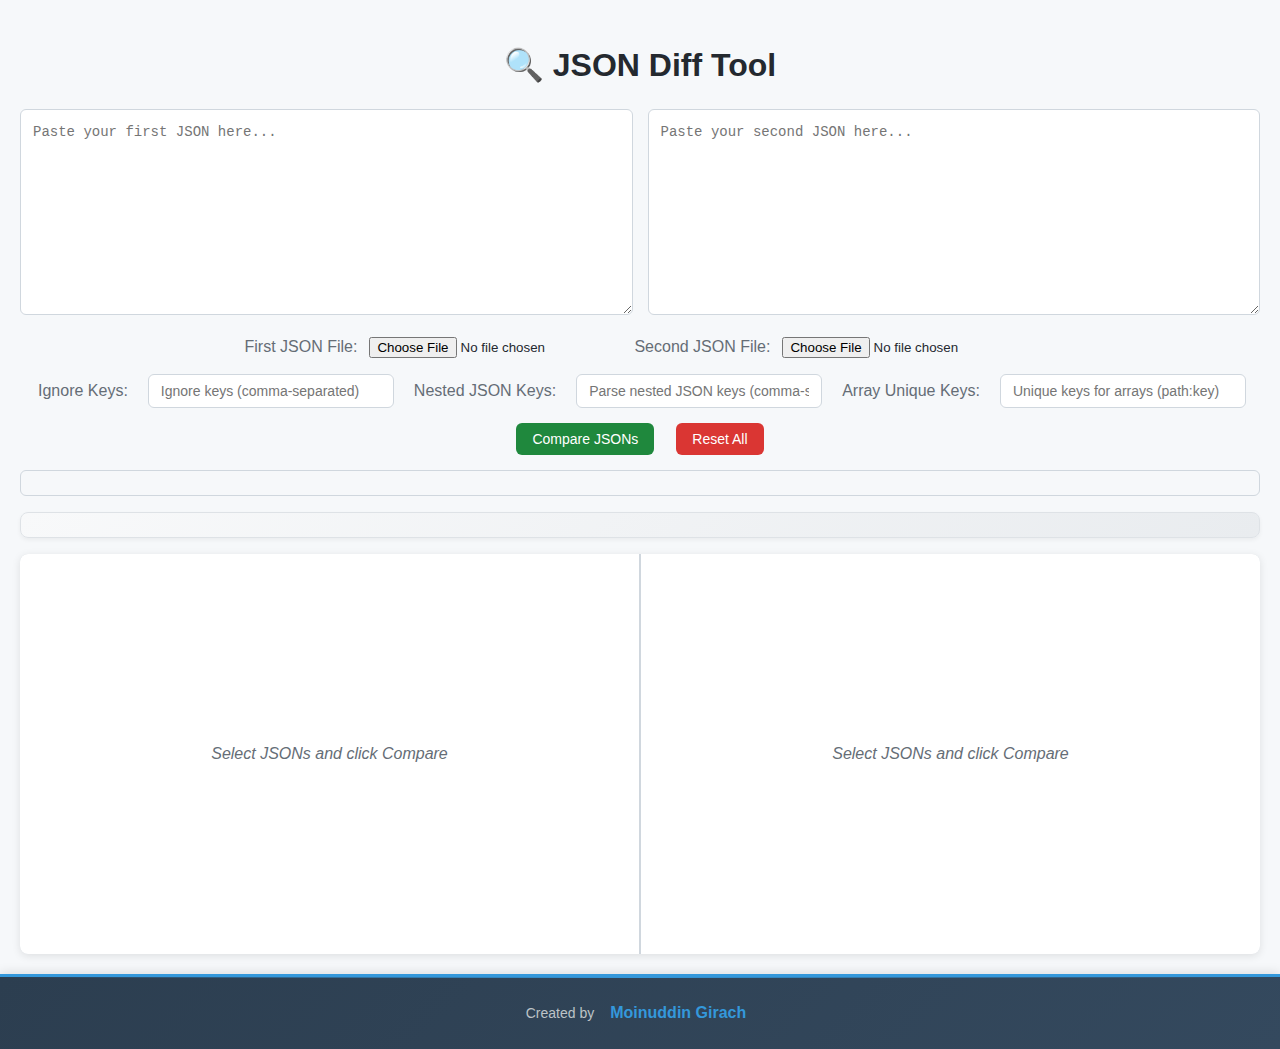
<file: diff/index.html>
<!DOCTYPE html>
<html lang="en">
  <head>
    <meta charset="UTF-8" />
    <meta name="viewport" content="width=device-width, initial-scale=1.0" />
    <title>JSON Diff Tool</title>
    <link rel="stylesheet" href="style.css" />
  </head>
  <body>
    <div class="main-content">
      <h1>🔍 JSON Diff Tool</h1>

      <!-- JSON Input Section -->
      <div class="flex">
        <textarea
          id="json1"
          placeholder="Paste your first JSON here..."
        ></textarea>
        <textarea
          id="json2"
          placeholder="Paste your second JSON here..."
        ></textarea>
      </div>
      <!-- File Upload Section -->
      <div class="controls">
        <label for="file1">First JSON File:</label>
        <input type="file" id="file1" accept=".json" />
        <label for="file2">Second JSON File:</label>
        <input type="file" id="file2" accept=".json" />
      </div>
      <!-- Configuration Section -->
      <div class="controls">
      </br>
        <label for="ignoreKeys">Ignore Keys:</label>
        <input
          type="text"
          id="ignoreKeys"
          placeholder="Ignore keys (comma-separated)"
          title="Keys to ignore during comparison"
        />
        <label for="nestedKeys">Nested JSON Keys:</label>
        <input
          type="text"
          id="nestedKeys"
          placeholder="Parse nested JSON keys (comma-separated)"
          title="Keys containing JSON strings to parse"
        />
        <label for="uniqueKey">Array Unique Keys:</label>
        <input
          type="text"
          id="uniqueKey"
          placeholder="Unique keys for arrays (path:key)"
          title="e.g., items:id, users:email"
        />
      </div>

      <!-- Action Buttons -->
      <div class="controls">
        <button onclick="startCompare()">Compare JSONs</button>
        <button class="reset" onclick="resetAll()">Reset All</button>
      </div>

      <!-- Progress Display -->
      <div id="progress" class="progress"></div>

      <!-- Breadcrumb Navigation -->
      <div id="breadcrumb" class="breadcrumb"></div>

      <!-- Unique Key Filter Container -->
      <div
        id="uniqueKeyFilterContainer"
        class="unique-filter"
        style="display: none"
      >
        <h3>Filter by Unique Keys:</h3>
        <div id="uniqueKeyCheckboxContainer" class="unique-checkbox-list"></div>
        <div class="unique-filter-buttons">
          <button id="selectAllKeys">Select All</button>
          <button id="deselectAllKeys">Deselect All</button>
          <button id="resetKeyFilter">Reset Filter</button>
        </div>
      </div>

      <!-- Diff Views -->
      <div id="views">
        <div id="leftView" class="view">
          <div class="view-placeholder">Select JSONs and click Compare</div>
        </div>
        <div id="rightView" class="view">
          <div class="view-placeholder">Select JSONs and click Compare</div>
        </div>
      </div>

      <!-- Context Menu -->
      <div id="contextMenu" class="context-menu">
        <!-- Menu items will be added dynamically -->
      </div>
    </div>

    <!-- Footer -->
    <footer class="app-footer">
      <div class="footer-content">
        <div class="footer-info">
          <!-- <span class="footer-title">JSON Diff Tool</span>
          <span class="footer-version">v2.0</span> -->
        </div>
        <div class="footer-credits">
          <span class="created-by">Created by</span>
          <a href="#" class="creator-link" title="Moinuddin Girach - Developer">
            <strong>Moinuddin Girach</strong>
          </a>
        </div>
        <div class="footer-links">
          <!-- <span class="footer-year">© 2025</span>
          <span class="footer-separator">•</span>
          <span class="footer-tech">Built with HTML, CSS & JavaScript</span> -->
        </div>
      </div>
    </footer>

    <script src="script.js"></script>
  </body>
</html>
</file>
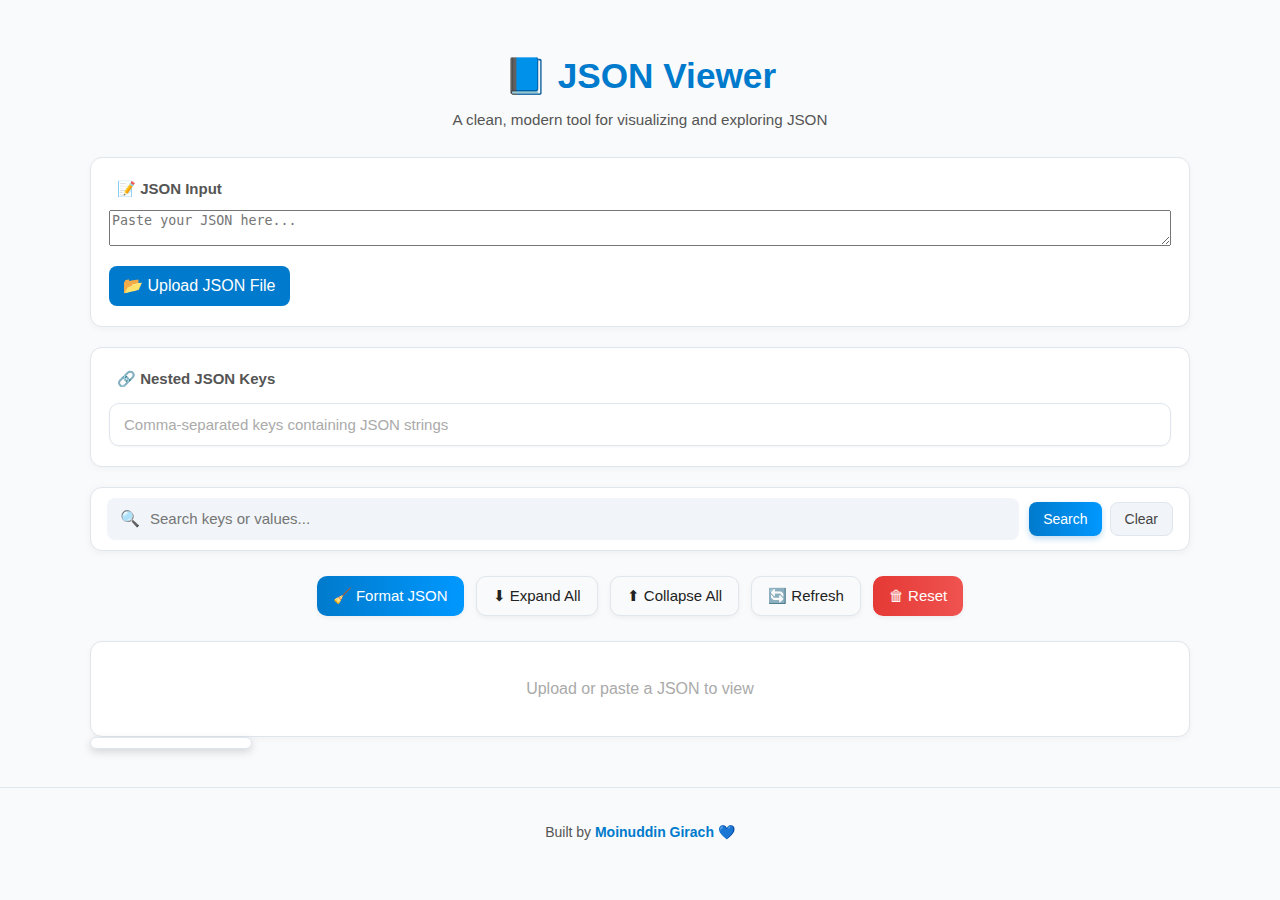
<file: viewer/index.html>
<!DOCTYPE html>
<html lang="en">

<head>
  <meta charset="UTF-8" />
  <meta name="viewport" content="width=device-width, initial-scale=1.0" />
  <title>JSON Viewer</title>
  <link rel="stylesheet" href="css/style.css" />
</head>

<body>
  <div class="main-content">
    <header class="app-header">
      <h1>📘 JSON Viewer</h1>
      <p class="subtitle">A clean, modern tool for visualizing and exploring JSON</p>
    </header>

    <!-- JSON Input Section -->
    <section class="panel">
      <label class="panel-label">📝 JSON Input</label>
      <textarea id="jsonInput" placeholder="Paste your JSON here..."></textarea>
      <div class="upload-row">
        <label for="fileInput" class="file-label">
          <input type="file" id="fileInput" accept=".json" />
          <span>📂 Upload JSON File</span>
        </label>
      </div>
    </section>

    <!-- Nested Keys -->
    <section class="panel">
      <label class="panel-label">🔗 Nested JSON Keys</label>
      <input type="text" id="nestedKeys" class="input-field"
        placeholder="Comma-separated keys containing JSON strings" />
    </section>

    <!-- Search Bar -->
    <div class="search-bar">
      <div class="search-input-container">
        <span class="search-icon">🔍</span>
        <input type="text" id="searchBox" placeholder="Search keys or values..." aria-label="Search JSON" />
      </div>
      <div class="search-buttons">
        <button id="searchBtn" class="primary">Search</button>
        <button id="clearSearch" class="secondary">Clear</button>
      </div>
    </div>

    <!-- Search Results -->
    <div id="searchResults" class="search-results hidden">
      <div class="results-header">
        <strong>Search Results</strong>
        <div class="result-controls">
          <button id="prevResult" title="Previous match">⬆</button>
          <button id="nextResult" title="Next match">⬇</button>
          <span id="resultCount">(0 matches)</span>
          <button id="closeResults" title="Close Results">✖</button>
        </div>
      </div>
      <ul id="resultsList"></ul>
    </div>


    <!-- Action Buttons -->
    <section class="action-bar">
      <button id="formatJson" class="primary">🧹 Format JSON</button>
      <button id="expandAll" class="secondary">⬇ Expand All</button>
      <button id="collapseAll" class="secondary">⬆ Collapse All</button>
      <button id="refreshData" class="secondary">🔄 Refresh</button>
      <button class="danger" onclick="resetAll()">🗑 Reset</button>
    </section>
    <!-- Breadcrumb Navigation -->

    <div id="breadcrumb" class="breadcrumb"></div>

    <!-- JSON View Area -->
    <div id="views" class="view">
      <div class="view-placeholder">Upload or paste a JSON to view</div>
    </div>

    <!-- Context Menu -->
    <div id="contextMenu" class="context-menu"></div>
  </div>

  <footer class="app-footer">
    <p>
      Built by
      <a href="#" class="creator-link" title="Moinuddin Girach - Developer">Moinuddin Girach</a>
      💙
    </p>
  </footer>

  <script src="js/utils.js"></script>
  <script src="js/viewer.js"></script>
  <script src="js/search.js"></script>
  <script src="js/main.js"></script>
</body>

</html>
</file>
<file: diff/style.css>
/* ---------- Base Layout ---------- */
body {
  font-family: -apple-system, BlinkMacSystemFont, "Segoe UI", "Helvetica Neue",
    Arial, sans-serif;
  background: #f6f8fa;
  margin: 0;
  padding: 0; /* Remove padding from body */
  color: #24292f;
  line-height: 1.5;
  min-height: 100vh;
  display: flex;
  flex-direction: column;
}

h1 {
  text-align: center;
  margin-bottom: 20px;
  color: #24292f;
  font-weight: 600;
}

.flex {
  display: flex;
  gap: 15px;
  margin-bottom: 20px;
}

/* ---------- Inputs & Buttons ---------- */
textarea {
  width: 48%;
  height: 180px;
  font-family: "SF Mono", Monaco, "Cascadia Code", "Roboto Mono", Consolas,
    "Courier New", monospace;
  border: 1px solid #d0d7de;
  border-radius: 6px;
  padding: 12px;
  font-size: 14px;
  line-height: 1.45;
  background: #ffffff;
  resize: vertical;
}

button {
  background: #1f883d;
  color: #ffffff;
  border: none;
  border-radius: 6px;
  padding: 8px 16px;
  cursor: pointer;
  font-weight: 500;
  font-size: 14px;
  transition: background-color 0.2s;
}

button:hover {
  background: #1a7f37;
}

button.reset {
  background: #da3633;
  margin-left: 10px;
}

button.reset:hover {
  background: #b62324;
}

input[type="text"] {
  border: 1px solid #d0d7de;
  border-radius: 6px;
  padding: 8px 12px;
  width: 220px;
  font-size: 14px;
  margin: 0 8px;
}

.controls {
  text-align: center;
  margin: 15px 0;
  display: flex;
  flex-wrap: wrap;
  justify-content: center;
  align-items: center;
  gap: 12px;
}

.controls label {
  font-weight: 500;
  color: #656d76;
  display: flex;
  align-items: center;
  gap: 6px;
}

/* ---------- Professional Diff Views ---------- */
#views {
  display: flex;
  gap: 1px;
  background: #d0d7de;
  border-radius: 8px;
  overflow: hidden;
  box-shadow: 0 2px 8px rgba(0, 0, 0, 0.1);
  min-height: 400px;
  max-height: 70vh; /* Limit height so footer is visible */
  margin-bottom: 20px; /* Add margin before footer */
}

/* ---------- View Structure (FIXED) ---------- */
.view {
  flex: 1;
  background: #ffffff;
  overflow: hidden; /* This is correct - keep tree-content as the scroller */
  max-height: 100%; /* Use full available height */
  position: relative;
  display: flex;
  flex-direction: column;
  /* Ensure the view doesn't interfere with scroll sync */
  contain: layout style;
}

.view:first-child {
  border-right: 1px solid #d0d7de;
}

.view-placeholder {
  padding: 40px;
  text-align: center;
  color: #656d76;
  font-style: italic;
  display: flex;
  align-items: center;
  justify-content: center;
  flex: 1;
}

.view-header {
  background: linear-gradient(180deg, #fafbfc 0%, #f6f8fa 100%);
  padding: 12px 16px;
  border-bottom: 1px solid #d0d7de;
  font-weight: 600;
  font-size: 14px;
  color: #24292f;
  position: sticky;
  top: 0;
  z-index: 10;
  display: flex;
  align-items: center;
}

.view-header::before {
  content: "";
  display: inline-block;
  width: 12px;
  height: 12px;
  margin-right: 8px;
  border-radius: 2px;
}

.view:first-child .view-header::before {
  background: #cf222e;
}

.view:last-child .view-header::before {
  background: #1a7f37;
}

/* ---------- Tree Controls ---------- */
.tree-controls {
  display: flex;
  gap: 6px;
  justify-content: center;
  padding: 8px 12px;
  background: #f6f8fa;
  border-bottom: 1px solid #e1e4e8;
}

.tree-controls button {
  background: linear-gradient(135deg, #f8f9fa 0%, #e9ecef 100%);
  border: 1px solid #ced4da;
  color: #495057;
  padding: 6px 12px;
  margin: 0 2px;
  border-radius: 4px;
  cursor: pointer;
  font-size: 12px;
  font-weight: 500;
  transition: all 0.15s ease;
}

.tree-controls button:hover {
  background: linear-gradient(135deg, #e9ecef 0%, #dee2e6 100%);
  border-color: #adb5bd;
  transform: translateY(-1px);
  box-shadow: 0 2px 4px rgba(0, 0, 0, 0.1);
}

.tree-controls button:active {
  transform: translateY(0);
  box-shadow: inset 0 2px 4px rgba(0, 0, 0, 0.1);
}

/* ---------- Tree Content Area (FIXED FOR SYNC) ---------- */
.tree-content {
  flex: 1;
  overflow: auto;
  padding: 8px 0;
  height: 100%;
  position: relative;
  scroll-behavior: auto; /* Changed from smooth to auto for sync */
  /* Ensure consistent scrolling behavior */
  -webkit-overflow-scrolling: touch;
  overscroll-behavior: contain;
}

/* ---------- Professional Tree Structure ---------- */
/* ---------- Tree Structure (Enhanced) ---------- */
.tree {
  font-family: "SF Mono", Monaco, "Cascadia Code", "Roboto Mono", Consolas,
    monospace;
  font-size: 13px;
  line-height: 1.4;
  color: #24292f;
  padding: 8px 16px;
  min-height: 100%;
  width: 100%;
  box-sizing: border-box;
}

.tree ul {
  list-style: none;
  margin: 0;
  padding: 0;
  position: relative;
}

.tree > ul {
  padding-left: 0;
}

.tree ul ul {
  margin-left: 20px;
  padding-left: 0;
  position: relative;
}

.tree ul ul::before {
  content: "";
  position: absolute;
  left: -10px;
  top: 0;
  bottom: 0;
  width: 1px;
  background: #d0d7de;
}

.tree li {
  position: relative;
  margin: 0;
  padding: 0;
  list-style: none;
}

.tree li::before {
  content: "";
  position: absolute;
  left: -10px;
  top: 12px;
  width: 8px;
  height: 1px;
  background: #d0d7de;
}

.tree li:last-child::after {
  content: "";
  position: absolute;
  left: -10px;
  top: 12px;
  bottom: 0;
  width: 1px;
  background: #ffffff;
}

/* ---------- Tree Node Structure ---------- */
.tree-node {
  display: flex;
  align-items: flex-start;
  padding: 3px 0;
  border-radius: 4px;
  transition: all 0.15s ease;
  position: relative;
  min-height: 24px;
  /* This ensures both sides have the same height */
  box-sizing: border-box;
}

.tree-node:hover {
  background: rgba(175, 184, 193, 0.08);
}

/* ---------- Expand/Collapse Toggle ---------- */
.expand-toggle {
  width: 16px;
  height: 16px;
  display: flex;
  align-items: center;
  justify-content: center;
  cursor: pointer;
  margin-right: 6px;
  color: #656d76;
  font-size: 9px;
  border-radius: 3px;
  transition: all 0.15s ease;
  user-select: none;
  flex-shrink: 0;
  margin-top: 1px;
}

.expand-toggle:hover {
  background: #d0d7de;
  color: #24292f;
}

.expand-toggle.expanded::before {
  content: "▼";
}

.expand-toggle.collapsed::before {
  content: "▶";
}

.expand-toggle.leaf {
  opacity: 0;
  pointer-events: none;
}

.expand-toggle.leaf::before {
  content: "●";
  font-size: 6px;
  opacity: 0.3;
}

/* ---------- Tree Keys ---------- */
.tree .key {
  font-weight: 600;
  color: #0969da;
  cursor: pointer;
  padding: 2px 6px;
  border-radius: 4px;
  margin-right: 8px;
  min-width: 140px;
  max-width: 200px;
  display: inline-block;
  transition: all 0.15s ease;
  position: relative;
  flex-shrink: 0;
  word-break: break-word;
  line-height: 1.4;
  vertical-align: top;
}

.tree .key:hover {
  background: #ddf4ff;
  text-decoration: none;
  box-shadow: 0 1px 3px rgba(9, 105, 218, 0.1);
}

.tree .key.filtered {
  background: #fff8c5;
  color: #7d4e00;
  box-shadow: 0 1px 3px rgba(125, 78, 0, 0.2);
}

.tree .key::after {
  content: ":";
  color: #656d76;
  margin-left: 2px;
}

/* ---------- Tree Values ---------- */
.tree .value {
  color: #24292f;
  padding: 2px 6px;
  border-radius: 4px;
  word-break: break-word;
  max-width: 500px;
  display: block; /* Changed from inline-block to block */
  line-height: 1.4;
  flex: 1;
  min-width: 0;
  /* Allow height to grow naturally */
  min-height: 20px;
  white-space: pre-wrap; /* Preserve formatting for multi-line content */
  overflow-wrap: break-word;
}

.tree .value:empty::before {
  content: "null";
  color: #8b949e;
  font-style: italic;
}

/* ---------- Professional Diff Colors ---------- */
.tree .value.add {
  background: linear-gradient(135deg, #d1f4d1 0%, #c8e6c8 100%);
  color: #1a7f37;
  border: 1px solid #a2d2a3;
  box-shadow: inset 0 1px 0 rgba(255, 255, 255, 0.25);
  padding: 4px 8px;
}

.tree .value.del {
  background: linear-gradient(135deg, #ffd8d3 0%, #ffc8c1 100%);
  color: #cf222e;
  border: 1px solid #f1aeb5;
  box-shadow: inset 0 1px 0 rgba(255, 255, 255, 0.25);
  padding: 4px 8px;
}

.tree .value.changed {
  background: linear-gradient(135deg, #fff8c5 0%, #fff3b8 100%);
  color: #7d4e00;
  border: 1px solid #f4e971;
  box-shadow: inset 0 1px 0 rgba(255, 255, 255, 0.25);
  padding: 4px 8px;
}

/* ---------- Inline Diff Highlighting ---------- */
.add-highlight {
  background: #22863a !important;
  color: #ffffff !important;
  padding: 2px 4px !important;
  border-radius: 3px !important;
  font-weight: 600 !important;
  box-shadow: 0 1px 2px rgba(0, 0, 0, 0.2) !important;
}

.del-highlight {
  background: #cb2431 !important;
  color: #ffffff !important;
  padding: 2px 4px !important;
  border-radius: 3px !important;
  text-decoration: line-through !important;
  font-weight: 600 !important;
  box-shadow: 0 1px 2px rgba(0, 0, 0, 0.2) !important;
}

/* Ensure spans inside values are rendered properly */
.tree .value span {
  display: inline;
  white-space: pre-wrap;
}

/* Make sure multiline JSON diffs are readable */
.tree .value pre {
  margin: 0;
  padding: 8px;
  background: transparent;
  border: none;
  font-family: inherit;
  font-size: inherit;
  white-space: pre-wrap;
  word-break: break-word;
  line-height: 1.4;
  max-width: 100%;
  overflow-x: auto;
}

/* JSON formatting for large objects */
.tree .value.json-object {
  font-family: "SF Mono", Monaco, "Cascadia Code", "Roboto Mono", Consolas,
    monospace;
  background: #f8f9fa;
  border: 1px solid #e9ecef;
  border-radius: 4px;
  padding: 8px;
  white-space: pre-wrap;
  max-height: 200px;
  overflow-y: auto;
}

/* ---------- Tree Children Animation ---------- */
.tree-children {
  overflow: hidden;
  transition: all 0.25s cubic-bezier(0.4, 0, 0.2, 1);
}

.tree-children.collapsed {
  max-height: 0 !important;
  opacity: 0;
  padding-top: 0;
  padding-bottom: 0;
}

.tree-children.expanded {
  max-height: none;
  opacity: 1;
}

/* ---------- Type Indicators ---------- */
.tree .key.object-key::before {
  content: "{}";
  font-size: 10px;
  color: #8b949e;
  margin-right: 4px;
  font-weight: normal;
}

.tree .key.array-key::before {
  content: "[]";
  font-size: 10px;
  color: #8b949e;
  margin-right: 4px;
  font-weight: normal;
}

/* ---------- Progress and Status ---------- */
.progress {
  text-align: center;
  padding: 12px;
  color: #656d76;
  font-style: italic;
  background: #f6f8fa;
  border-radius: 6px;
  margin: 12px 0;
  border: 1px solid #d0d7de;
}

/* ---------- Breadcrumb Navigation ---------- */
.breadcrumb {
  background: linear-gradient(135deg, #f8f9fa 0%, #e9ecef 100%);
  padding: 12px 16px;
  border-radius: 8px;
  border: 1px solid #dee2e6;
  margin: 16px 0;
  font-size: 14px;
  line-height: 1.4;
  box-shadow: 0 2px 4px rgba(0, 0, 0, 0.05);
  position: sticky;
  top: 0;
  z-index: 100;
  backdrop-filter: blur(10px);
}

.breadcrumb-item {
  color: #0969da;
  cursor: pointer;
  padding: 4px 8px;
  border-radius: 4px;
  transition: all 0.15s ease;
  display: inline-block;
  font-weight: 500;
  text-decoration: none;
  position: relative;
}

.breadcrumb-item:hover {
  background: rgba(9, 105, 218, 0.1);
  color: #0550ae;
  transform: translateY(-1px);
}

.breadcrumb-item.active {
  background: #0969da;
  color: #ffffff;
  cursor: default;
  font-weight: 600;
  box-shadow: 0 2px 4px rgba(9, 105, 218, 0.25);
}

.breadcrumb-item.active:hover {
  transform: none;
  background: #0969da;
}

.breadcrumb-item.root {
  background: #28a745;
  color: #ffffff;
  font-weight: 600;
}

.breadcrumb-item.root:hover {
  background: #218838;
}

.breadcrumb-item.root.active {
  background: #28a745;
}

.breadcrumb-separator {
  color: #6f42c1;
  margin: 0 6px;
  font-weight: bold;
  user-select: none;
}

/* Highlighted keys for leaf node navigation */
.tree .key.highlighted {
  background: #fff3cd !important;
  border: 2px solid #ffc107 !important;
  box-shadow: 0 0 0 3px rgba(255, 193, 7, 0.25) !important;
  animation: highlight-pulse 2s ease-in-out;
}

@keyframes highlight-pulse {
  0%,
  100% {
    box-shadow: 0 0 0 3px rgba(255, 193, 7, 0.25);
  }
  50% {
    box-shadow: 0 0 0 6px rgba(255, 193, 7, 0.4);
  }
}

/* Enhanced tree controls with parent navigation */
.tree-controls button {
  background: linear-gradient(135deg, #f8f9fa 0%, #e9ecef 100%);
  border: 1px solid #ced4da;
  color: #495057;
  padding: 6px 12px;
  margin: 0 2px;
  border-radius: 4px;
  cursor: pointer;
  font-size: 12px;
  font-weight: 500;
  transition: all 0.15s ease;
}

.tree-controls button:hover {
  background: linear-gradient(135deg, #e9ecef 0%, #dee2e6 100%);
  border-color: #adb5bd;
  transform: translateY(-1px);
  box-shadow: 0 2px 4px rgba(0, 0, 0, 0.1);
}

.tree-controls button:active {
  transform: translateY(0);
  box-shadow: inset 0 2px 4px rgba(0, 0, 0, 0.1);
}

/* ---------- Enhanced Context Menu ---------- */
.context-menu {
  position: absolute;
  background: #ffffff;
  border: 1px solid #d0d7de;
  border-radius: 8px;
  box-shadow: 0 12px 28px rgba(0, 0, 0, 0.15), 0 0 0 1px rgba(0, 0, 0, 0.05);
  font-size: 14px;
  z-index: 1000;
  display: none;
  min-width: 220px;
  overflow: hidden;
  backdrop-filter: blur(12px);
}

.context-menu-item {
  padding: 10px 16px;
  cursor: pointer;
  color: #24292f;
  transition: all 0.15s ease;
  display: flex;
  align-items: center;
  gap: 10px;
  font-weight: 500;
}

.context-menu-item:hover {
  background: #f6f8fa;
  color: #0969da;
}

.context-menu hr {
  margin: 4px 0;
  border: none;
  border-top: 1px solid #e1e4e8;
}

/* ---------- Unique Filter Section ---------- */
.unique-filter {
  background: linear-gradient(135deg, #fff8c5 0%, #fff3b8 100%);
  border: 1px solid #f4e971;
  border-radius: 8px;
  padding: 16px;
  margin: 12px 0;
  box-shadow: 0 2px 8px rgba(0, 0, 0, 0.05);
}

.unique-filter h3 {
  margin: 0 0 12px 0;
  font-size: 14px;
  color: #7d4e00;
  font-weight: 600;
}

.unique-checkbox-list {
  display: flex;
  flex-wrap: wrap;
  gap: 8px;
  margin: 12px 0;
}

.unique-checkbox-list label {
  background: #ffffff;
  border: 1px solid #d0d7de;
  border-radius: 6px;
  padding: 6px 10px;
  font-size: 12px;
  cursor: pointer;
  transition: all 0.15s ease;
  display: flex;
  align-items: center;
  gap: 6px;
  font-weight: 500;
}

.unique-checkbox-list label:hover {
  border-color: #0969da;
  box-shadow: 0 2px 4px rgba(0, 0, 0, 0.1);
}

.unique-filter-buttons {
  display: flex;
  gap: 8px;
  justify-content: center;
  margin-top: 12px;
}

.unique-filter-buttons button {
  background: #f6f8fa;
  color: #24292f;
  border: 1px solid #d0d7de;
  border-radius: 6px;
  padding: 6px 12px;
  font-size: 12px;
  font-weight: 500;
}

.unique-filter-buttons button:hover {
  background: #f3f4f6;
  border-color: #b1b4b8;
}

/* ---------- Responsive Design ---------- */
@media (max-width: 768px) {
  .flex {
    flex-direction: column;
  }

  textarea {
    width: 100%;
  }

  #views {
    flex-direction: column;
    gap: 1px;
    max-height: 60vh; /* Reduce height on mobile */
  }

  .controls {
    flex-direction: column;
    gap: 8px;
  }

  input[type="text"] {
    width: 100%;
    margin: 4px 0;
  }

  .tree .key {
    min-width: 100px;
  }

  .tree .value {
    max-width: 300px;
  }

  .footer-content {
    flex-direction: column;
    text-align: center;
    gap: 12px;
  }

  .footer-info,
  .footer-credits,
  .footer-links {
    justify-content: center;
  }

  .footer-title {
    font-size: 16px;
  }

  .creator-link {
    font-size: 15px;
  }
}

/* ---------- Scrollbar Styling ---------- */
.view::-webkit-scrollbar {
  display: none; /* Hide view scrollbars since tree-content handles scrolling */
}

.view::-webkit-scrollbar-track,
.tree-content::-webkit-scrollbar-track {
  background: #f6f8fa;
}

.view::-webkit-scrollbar-thumb,
.tree-content::-webkit-scrollbar-thumb {
  background: #d0d7de;
  border-radius: 4px;
}

.view::-webkit-scrollbar-thumb:hover,
.tree-content::-webkit-scrollbar-thumb:hover {
  background: #b1b4b8;
}

/* ---------- Enhanced Scrollbar for Tree Content ---------- */
.tree-content::-webkit-scrollbar {
  width: 12px;
  height: 12px;
}

.tree-content::-webkit-scrollbar-track {
  background: #f6f8fa;
  border-radius: 6px;
}

.tree-content::-webkit-scrollbar-thumb {
  background: #d0d7de;
  border-radius: 6px;
  border: 2px solid #f6f8fa;
  /* Ensure scrollbar doesn't interfere with sync */
  transition: background-color 0.2s ease;
}

.tree-content::-webkit-scrollbar-thumb:hover {
  background: #b1b4b8;
}

.tree-content::-webkit-scrollbar-corner {
  background: #f6f8fa;
}

/* Firefox scrollbar styling */
.tree-content {
  scrollbar-width: thin;
  scrollbar-color: #d0d7de #f6f8fa;
}

/* ---------- Beautified JavaScript Styling ---------- */
.beautified-js {
  background: #f8f9fa !important;
  border: 1px solid #e9ecef !important;
  border-radius: 6px !important;
  padding: 12px !important;
  margin: 4px 0 !important;
  font-family: "SF Mono", Monaco, "Cascadia Code", "Roboto Mono", Consolas,
    "Courier New", monospace !important;
  font-size: 12px !important;
  line-height: 1.5 !important;
  white-space: pre !important;
  overflow-x: auto !important;
  max-width: none !important;
  color: #24292f !important;
  box-shadow: inset 0 1px 2px rgba(0, 0, 0, 0.05) !important;
}

.beautified-js .add-highlight {
  background: #22863a !important;
  color: #ffffff !important;
  padding: 2px 4px !important;
  border-radius: 3px !important;
  font-weight: 600 !important;
}

.beautified-js .del-highlight {
  background: #cb2431 !important;
  color: #ffffff !important;
  padding: 2px 4px !important;
  border-radius: 3px !important;
  text-decoration: line-through !important;
  font-weight: 600 !important;
}

/* Success notification styling */
.beautify-success {
  position: fixed;
  top: 20px;
  right: 20px;
  background: #d4edda;
  color: #155724;
  padding: 10px 20px;
  border-radius: 6px;
  border: 1px solid #c3e6cb;
  z-index: 1000;
  font-weight: 500;
  box-shadow: 0 4px 12px rgba(0, 0, 0, 0.15);
}

/* Add these styles for large content handling */

/* ---------- Large Content Styling ---------- */
.large-content {
  max-height: 150px;
  overflow-y: auto;
  background: #f8f9fa;
  border: 1px solid #e9ecef;
  border-radius: 4px;
  padding: 8px;
  margin: 2px 0;
  font-family: "SF Mono", Monaco, "Cascadia Code", "Roboto Mono", Consolas,
    monospace;
  font-size: 12px;
  line-height: 1.4;
  white-space: pre-wrap;
  word-break: break-word;
}

.large-content::-webkit-scrollbar {
  width: 6px;
  height: 6px;
}

.large-content::-webkit-scrollbar-track {
  background: #f1f3f4;
  border-radius: 3px;
}

.large-content::-webkit-scrollbar-thumb {
  background: #dadce0;
  border-radius: 3px;
}

.large-content::-webkit-scrollbar-thumb:hover {
  background: #bdc1c6;
}

/* Tree node alignment improvements */
.tree li {
  position: relative;
  margin: 0;
  padding: 0;
  list-style: none;
}

/* Ensure consistent spacing between nodes */
.tree-node + .tree-children {
  margin-top: 2px;
}

/* Visual alignment helpers */
.tree-node::after {
  content: "";
  display: table;
  clear: both;
}

/* Add these footer styles at the end of your CSS file */

/* ---------- Footer Styling ---------- */
.app-footer {
  background: linear-gradient(135deg, #2c3e50 0%, #34495e 100%);
  color: #ecf0f1;
  padding: 20px 0;
  margin-top: auto; /* Push footer to bottom */
  border-top: 3px solid #3498db;
  box-shadow: 0 -2px 10px rgba(0, 0, 0, 0.1);
  position: relative;
  overflow: hidden;
  flex-shrink: 0; /* Prevent footer from shrinking */
}

.app-footer::before {
  content: "";
  position: absolute;
  top: 0;
  left: 0;
  right: 0;
  height: 1px;
  background: linear-gradient(90deg, transparent, #3498db, transparent);
}

.footer-content {
  max-width: 1200px;
  margin: 0 auto;
  padding: 0 20px;
  display: flex;
  flex-wrap: wrap;
  justify-content: space-between;
  align-items: center;
  gap: 16px;
}

.footer-info {
  display: flex;
  align-items: center;
  gap: 12px;
}

.footer-title {
  font-size: 18px;
  font-weight: 700;
  color: #3498db;
  text-shadow: 0 1px 2px rgba(0, 0, 0, 0.3);
}

.footer-version {
  background: #e74c3c;
  color: #ffffff;
  padding: 2px 8px;
  border-radius: 12px;
  font-size: 11px;
  font-weight: 600;
  box-shadow: 0 2px 4px rgba(231, 76, 60, 0.3);
}

.footer-credits {
  display: flex;
  align-items: center;
  gap: 8px;
}

.created-by {
  font-size: 14px;
  color: #bdc3c7;
}

.creator-link {
  color: #3498db;
  text-decoration: none;
  font-size: 16px;
  font-weight: 600;
  transition: all 0.3s ease;
  position: relative;
  padding: 4px 8px;
  border-radius: 4px;
}

.creator-link:hover {
  color: #ffffff;
  background: rgba(52, 152, 219, 0.2);
  transform: translateY(-1px);
  text-shadow: 0 2px 4px rgba(52, 152, 219, 0.4);
}

.creator-link::after {
  content: "";
  position: absolute;
  bottom: 0;
  left: 8px;
  right: 8px;
  height: 2px;
  background: #3498db;
  transform: scaleX(0);
  transition: transform 0.3s ease;
}

.creator-link:hover::after {
  transform: scaleX(1);
}

.footer-links {
  display: flex;
  align-items: center;
  gap: 8px;
  font-size: 13px;
  color: #95a5a6;
}

.footer-year {
  font-weight: 600;
}

.footer-separator {
  color: #7f8c8d;
}

.footer-tech {
  color: #95a5a6;
  font-style: italic;
}

/* Responsive footer */
@media (max-width: 768px) {
  .footer-content {
    flex-direction: column;
    text-align: center;
    gap: 12px;
  }

  .footer-info,
  .footer-credits,
  .footer-links {
    justify-content: center;
  }

  .footer-title {
    font-size: 16px;
  }

  .creator-link {
    font-size: 15px;
  }
}

/* Add some spacing to the main content */
#container {
  flex: 1;
  padding-bottom: 20px;
}

/* Enhance the existing container if it doesn't exist */
.main-content {
  flex: 1;
  padding: 20px; /* Move padding here instead of body */
  padding-bottom: 0; /* Remove bottom padding to connect with footer */
}

/* Special animation for the creator name */
@keyframes creator-glow {
  0%,
  100% {
    text-shadow: 0 0 5px rgba(52, 152, 219, 0.3);
  }
  50% {
    text-shadow: 0 0 15px rgba(52, 152, 219, 0.6),
      0 0 25px rgba(52, 152, 219, 0.4);
  }
}

.creator-link:hover strong {
  animation: creator-glow 2s ease-in-out infinite;
}

/* Dark theme compatibility */
@media (prefers-color-scheme: dark) {
  .app-footer {
    background: linear-gradient(135deg, #1a1a1a 0%, #2d2d2d 100%);
    border-top-color: #4a90e2;
  }

  .footer-title {
    color: #4a90e2;
  }

  .creator-link {
    color: #4a90e2;
  }

  .creator-link:hover {
    background: rgba(74, 144, 226, 0.2);
    text-shadow: 0 2px 4px rgba(74, 144, 226, 0.4);
  }
}
</file>
<file: viewer/css/style.css>
/* --- Global --- */
:root {
  --primary: #007acc;
  --primary-hover: #005fa3;
  --danger: #e53935;
  --danger-hover: #c62828;
  --bg-light: #f9fafb;
  --bg-card: #ffffff;
  --border: #e0e6ed;
  --text-main: #222;
  --text-secondary: #555;
  --radius: 12px;
}

body {
  font-family: "Inter", "Segoe UI", Tahoma, sans-serif;
  background: var(--bg-light);
  color: var(--text-main);
  margin: 0;
  padding: 0;
  line-height: 1.5;
}

/* --- Layout --- */
.main-content {
  max-width: 1100px;
  margin: 30px auto;
  padding: 20px;
}

/* --- Header --- */
.app-header {
  text-align: center;
  margin-bottom: 25px;
}

.app-header h1 {
  font-size: 2.2em;
  color: var(--primary);
  margin: 0;
}

.subtitle {
  color: var(--text-secondary);
  margin-top: 6px;
  font-size: 0.95em;
}

/* --- Panels --- */
/* --- Panel Section (modernized, aligned inputs) --- */
.panel {
  background: var(--bg-card);
  border: 1px solid var(--border);
  border-radius: var(--radius);
  padding: 20px 18px;
  margin-bottom: 20px;
  box-shadow: 0 2px 6px rgba(0, 0, 0, 0.04);
  display: flex;
  flex-direction: column;
  gap: 10px;
}

.panel-label {
  display: flex;
  align-items: center;
  font-weight: 600;
  font-size: 15px;
  color: var(--text-secondary);
  gap: 8px;
}

/* Optional small icon alignment */
.panel-label::before {
  content: "";
  font-size: 16px;
  color: var(--primary);
  display: inline-block;
}

/* --- Input field --- */
.input-field {
  width: 100%;
  padding: 12px 14px;
  font-size: 15px;
  border-radius: 10px;
  border: 1px solid var(--border);
  background: #fff;
  color: var(--text-main);
  outline: none;
  transition: all 0.25s ease;
  box-shadow: 0 1px 2px rgba(0, 0, 0, 0.05);
}

.input-field::placeholder {
  color: #aaa;
}

.input-field:focus {
  border-color: var(--primary);
  box-shadow: 0 0 0 3px rgba(0, 122, 204, 0.15);
}

/* Prevent double borders or weird overflow inside panel */
.panel .input-field {
  box-sizing: border-box;
  margin-top: 2px;
}

/* File Upload */
.upload-row {
  margin-top: 10px;
}

.file-label {
  display: inline-flex;
  align-items: center;
  gap: 8px;
  background: var(--primary);
  color: #fff;
  padding: 8px 14px;
  border-radius: 8px;
  cursor: pointer;
  transition: background 0.2s ease;
}

.file-label:hover {
  background: var(--primary-hover);
}

.file-label input {
  display: none;
}

/* --- Modern Search --- */
.search-bar {
  display: flex;
  align-items: center;
  justify-content: space-between;
  background: var(--bg-card);
  border: 1px solid var(--border);
  border-radius: var(--radius);
  padding: 10px 16px;
  margin: 20px 0;
  box-shadow: 0 2px 8px rgba(0, 0, 0, 0.05);
  flex-wrap: wrap;
  gap: 10px;
}

.search-input-container {
  display: flex;
  align-items: center;
  flex: 1;
  background: #f1f5f9;
  border-radius: 8px;
  padding: 8px 12px;
  transition: all 0.2s ease;
  border: 1px solid transparent;
}

.search-input-container:focus-within {
  background: #fff;
  border-color: var(--primary);
  box-shadow: 0 0 0 3px rgba(0, 122, 204, 0.15);
}

.search-icon {
  margin-right: 8px;
  color: var(--primary);
}

.search-bar input {
  border: none;
  outline: none;
  background: transparent;
  font-size: 15px;
  width: 100%;
  color: #333;
}

.search-buttons {
  display: flex;
  gap: 8px;
}

.search-buttons button {
  border: none;
  padding: 8px 14px;
  border-radius: 8px;
  cursor: pointer;
  font-size: 14px;
  font-weight: 500;
  transition: 0.25s ease;
}

.search-buttons .primary {
  background: linear-gradient(90deg, #007acc, #0098ff);
  color: #fff;
  box-shadow: 0 3px 6px rgba(0, 122, 204, 0.25);
}

.search-buttons .primary:hover {
  background: linear-gradient(90deg, #0062a3, #0081d1);
}

.search-buttons .secondary {
  background: #f1f5f9;
  color: #444;
}

.search-buttons .secondary:hover {
  background: #e2e8f0;
}

/* --- Modern Action Bar --- */
.action-bar {
  display: flex;
  flex-wrap: wrap;
  justify-content: center;
  gap: 12px;
  margin: 25px 0;
}

.action-bar button {
  display: flex;
  align-items: center;
  gap: 8px;
  font-size: 15px;
  font-weight: 500;
  background: var(--bg-card);
  border: 1px solid var(--border);
  color: var(--text-main);
  padding: 10px 16px;
  border-radius: 10px;
  cursor: pointer;
  box-shadow: 0 2px 5px rgba(0, 0, 0, 0.05);
  transition: all 0.25s ease;
}

/* Hover / Active states */
.action-bar button:hover {
  background: var(--primary);
  color: #fff;
  border-color: var(--primary);
  box-shadow: 0 3px 8px rgba(0, 122, 204, 0.2);
}

.action-bar button:active {
  transform: scale(0.97);
}

/* Icon tweaks */
.action-bar button::before {
  font-size: 16px;
  display: inline-block;
}

/* Button Variants */
button.primary {
  background: linear-gradient(90deg, #007acc, #0098ff);
  color: #fff;
  border: none;
}

button.primary:hover {
  background: linear-gradient(90deg, #0062a3, #0081d1);
  box-shadow: 0 4px 10px rgba(0, 122, 204, 0.3);
}

button.secondary {
  background: #f9fafb;
  border: 1px solid var(--border);
  color: var(--text-main);
}

button.secondary:hover {
  background: #eef3f7;
  color: var(--primary);
}

button.danger {
  background: linear-gradient(90deg, #e53935, #ef5350);
  color: #fff;
  border: none;
}

button.danger:hover {
  background: linear-gradient(90deg, #c62828, #e53935);
  box-shadow: 0 4px 10px rgba(229, 57, 53, 0.3);
}

/* Optional subtle animation */
button {
  transition: background 0.25s, transform 0.15s, box-shadow 0.25s;
}

/* --- JSON Viewer --- */
.view {
  background: var(--bg-card);
  border: 1px solid var(--border);
  border-radius: var(--radius);
  padding: 15px;
  max-height: 600px;
  overflow: auto;
  box-shadow: 0 2px 6px rgba(0, 0, 0, 0.04);
}

.view-placeholder {
  color: #aaa;
  text-align: center;
  padding: 20px;
}

ul.json-level {
  list-style-type: none;
  margin-left: 20px;
  padding-left: 0;
}

.json-item {
  margin: 4px 0;
  transition: background 0.15s ease;
}

.json-item:hover {
  background: #f7fafc;
}

.json-key {
  font-weight: 600;
  color: var(--primary);
  cursor: pointer;
}

.json-value {
  color: #333;
}

.toggle {
  cursor: pointer;
  color: var(--primary);
  margin-right: 5px;
}

.child-container {
  margin-left: 20px;
}

/* --- Highlight --- */
.highlight {
  background: linear-gradient(90deg, #ffe259, #ffa751);
  color: #000;
  border-radius: 4px;
  padding: 1px 3px;
  box-shadow: 0 0 3px rgba(255, 167, 81, 0.4);
}

/* --- Breadcrumb --- */
#breadcrumb {
  font-size: 14px;
  margin: 10px 0 15px 0;
  color: var(--text-secondary);
}

.breadcrumb-item {
  color: var(--primary);
  cursor: pointer;
  font-weight: 500;
}

.breadcrumb-item:hover {
  text-decoration: underline;
}

.breadcrumb-sep {
  color: #999;
  margin: 0 5px;
}

/* --- Context Menu --- */
.context-menu {
  position: absolute;
  background: var(--bg-card);
  border: 1px solid var(--border);
  border-radius: var(--radius);
  box-shadow: 0 3px 8px rgba(0, 0, 0, 0.15);
  z-index: 1000;
  padding: 5px 0;
  min-width: 160px;
}

.context-menu div {
  padding: 8px 12px;
  cursor: pointer;
  transition: background 0.2s ease;
}

.context-menu div:hover {
  background-color: #f0f0f0;
}

/* --- Footer --- */
.app-footer {
  text-align: center;
  padding: 20px;
  margin-top: 30px;
  border-top: 1px solid var(--border);
  color: var(--text-secondary);
  font-size: 14px;
}

.creator-link {
  color: var(--primary);
  text-decoration: none;
  font-weight: 600;
}

.creator-link:hover {
  text-decoration: underline;
}

/* --- Search Results Panel --- */
.search-results {
  background: var(--bg-card);
  border: 1px solid var(--border);
  border-radius: var(--radius);
  box-shadow: 0 2px 6px rgba(0, 0, 0, 0.05);
  margin-bottom: 16px;
  padding: 10px 14px;
  animation: fadeIn 0.25s ease;
}

.results-header {
  display: flex;
  align-items: center;
  justify-content: space-between;
  font-size: 15px;
  margin-bottom: 8px;
  color: var(--text-secondary);
}

#resultsList {
  list-style: none;
  margin: 0;
  padding: 0;
  max-height: 200px;
  overflow-y: auto;
}

#resultsList li {
  padding: 6px 8px;
  border-radius: 6px;
  cursor: pointer;
  font-size: 14px;
  transition: background 0.2s;
}

#resultsList li:hover {
  background: #f1f5f9;
}

#closeResults {
  background: transparent;
  border: none;
  cursor: pointer;
  font-size: 16px;
  color: var(--text-secondary);
}

.hidden {
  display: none !important;
}

@keyframes fadeIn {
  from {
    opacity: 0;
    transform: translateY(-3px);
  }

  to {
    opacity: 1;
    transform: translateY(0);
  }
}
/* --- Search Results Panel --- */
.search-results {
  background: var(--bg-card);
  border: 1px solid var(--border);
  border-radius: var(--radius);
  box-shadow: 0 2px 6px rgba(0, 0, 0, 0.05);
  margin-bottom: 16px;
  padding: 10px 14px;
  animation: fadeIn 0.25s ease;
}

.results-header {
  display: flex;
  align-items: center;
  justify-content: space-between;
  font-size: 15px;
  margin-bottom: 8px;
  color: var(--text-secondary);
}

.result-controls {
  display: flex;
  align-items: center;
  gap: 8px;
}

.result-controls button {
  border: none;
  background: #f1f5f9;
  color: var(--text-main);
  border-radius: 6px;
  padding: 4px 8px;
  cursor: pointer;
  transition: 0.2s ease;
  font-size: 14px;
}

.result-controls button:hover {
  background: var(--primary);
  color: white;
}

#resultsList {
  list-style: none;
  margin: 0;
  padding: 0;
  max-height: 200px;
  overflow-y: auto;
}

#resultsList li {
  padding: 6px 8px;
  border-radius: 6px;
  cursor: pointer;
  font-size: 14px;
  transition: background 0.2s ease;
}

#resultsList li.active {
  background: var(--primary);
  color: white;
}

#resultsList li:hover {
  background: #f1f5f9;
}

.hidden {
  display: none !important;
}

@keyframes fadeIn {
  from {
    opacity: 0;
    transform: translateY(-3px);
  }

  to {
    opacity: 1;
    transform: translateY(0);
  }
}
</file>
